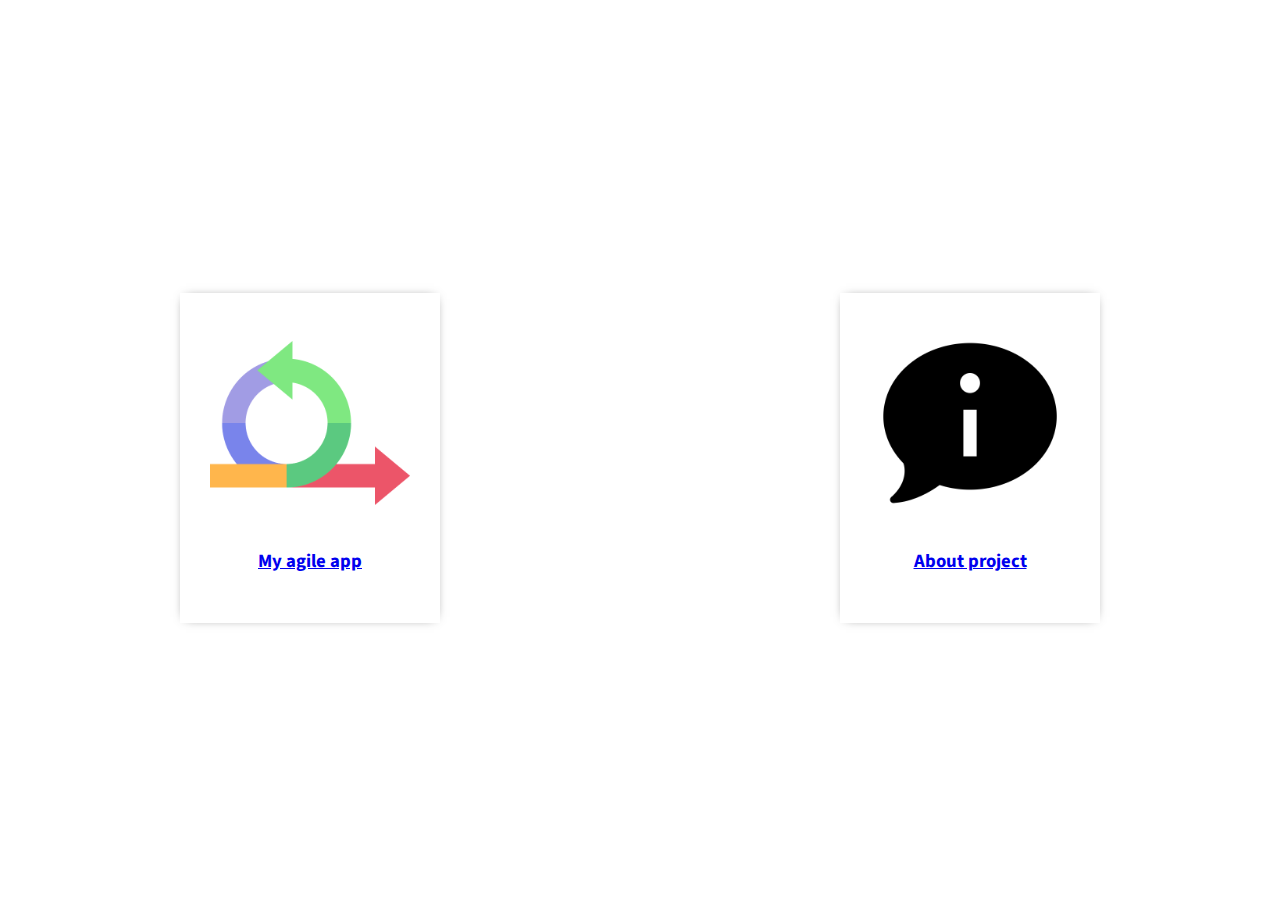
<file: public/index.html>
<!DOCTYPE html>
<html lang="en">
<head>
    <meta charset="UTF-8">
    <title>Welcome to my website</title>
    <link rel="stylesheet" href="style.css">
</head>
<body>
<div class="container">
    <div class="item">
        <a href="agile-app">
            <img id="agile-app-icon" src="icons/agile-app.png" />
            <h3>My agile app</h3>
        </a>
    </div>
    <div class="item">
        <a href="about">
            <img id="about-icon" src="icons/about.png">
            <h3>About project</h3>
        </a>
    </div>
</div>

</body>
</html>
</file>
<file: public/style.css>
/* ------ Import Google fonts ------ */
@import url('https://fonts.googleapis.com/css2?family=Crimson+Text:ital,wght@0,400;0,600;0,700;1,400;1,600;1,700&display=swap');
@import url('https://fonts.googleapis.com/css2?family=Source+Sans+Pro:ital,wght@0,200;0,300;0,400;0,600;0,700;0,900;1,200;1,300;1,400;1,600;1,700;1,900&display=swap');


html, body {
    height: 100%;
    font-family: 'Source Sans Pro', sans-serif;
}
.container {
    display: flex;
    justify-content: center;
    align-items: center;
    height: 100%;
}

.item {
    padding: 30px;
    margin: 200px;
    min-height: 200px;
    min-width: 200px;
    text-align: center;

    -webkit-box-shadow: 0px 0px 11px -6px rgba(0,0,0,0.75);
    -moz-box-shadow: 0px 0px 11px -6px rgba(0,0,0,0.75);
    box-shadow: 0px 0px 11px -6px rgba(0,0,0,0.75);
}

.item h3 {

}
#agile-app-icon, #about-icon {
    height: 200px;
}
</file>
